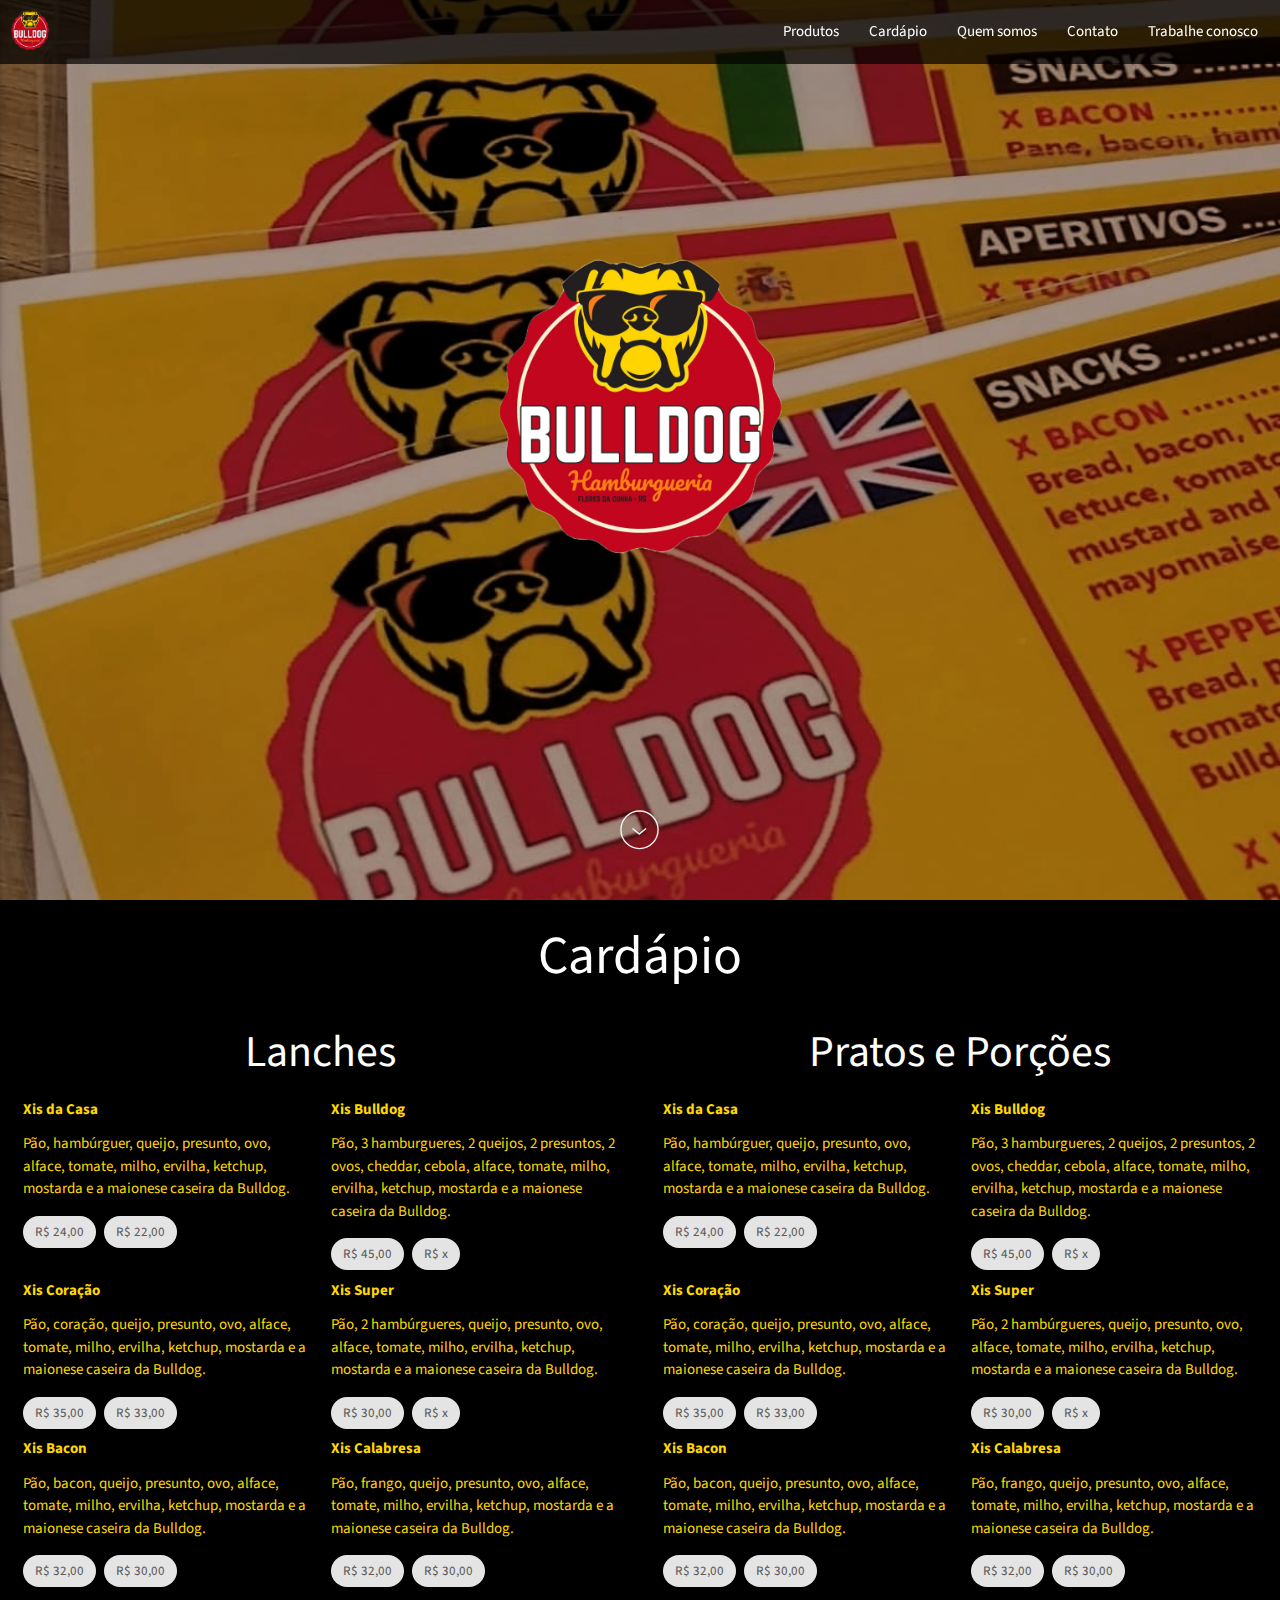
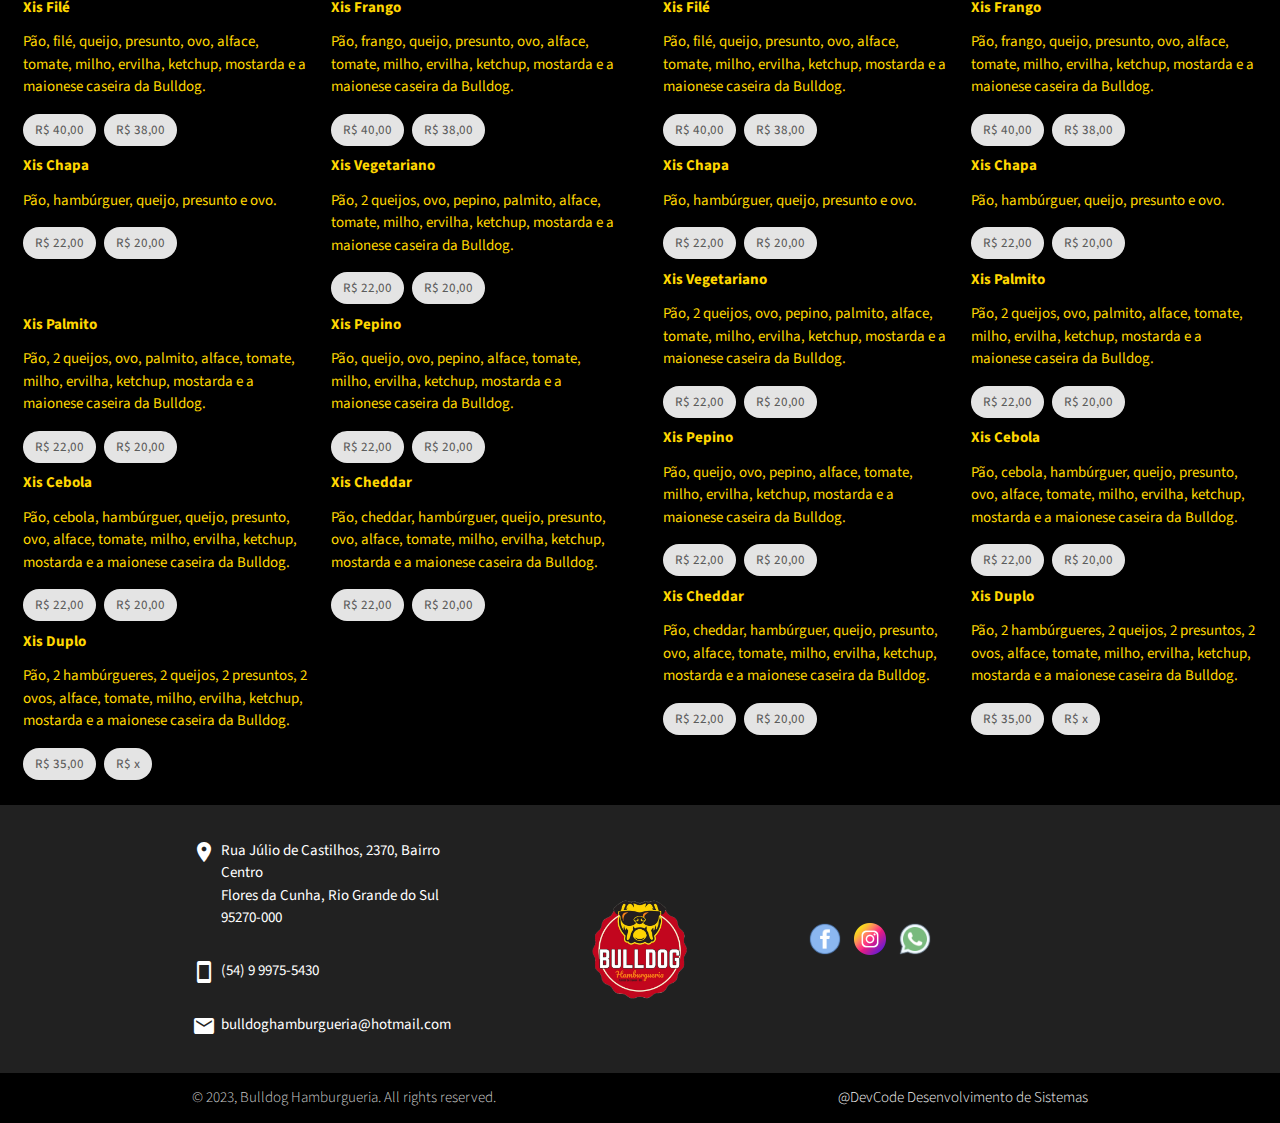
<file: cardapio.html>
<!DOCTYPE html>
<html lang="pt-br">
<head>
	<meta charset="UTF-8">
	<title>Cardápio</title>
	<link rel="icon" href="www/icons/icone_hamb.png">
	<meta name="viewport" content="user-scalable=no, initial-scale=1, 
		maximum-scale=1, minimum-scale=1, width=device-width">
	<link href="https://fonts.googleapis.com/css?family=Yatra+One" rel="stylesheet">
	<link href="https://fonts.googleapis.com/css?family=Josefin+Slab" rel="stylesheet">
	<link href="https://fonts.googleapis.com/css?family=Bungee" rel="stylesheet">
	<link href="https://fonts.googleapis.com/css?family=Source+Sans+Pro" rel="stylesheet">
	<link rel="stylesheet" type="text/css" href="www/css/materialize.min.css">
	<link rel="stylesheet" type="text/css" href="www/icons/material.css">
	<link rel="stylesheet" type="text/css" href="www/css/index.css">
</head>
<body>

<div class="navbar-fixed">
	<nav class="">
		<div class="topo-fixo">
			<a href="index.html#" class="brand-logo">
				<div class="logo logo-small"></div>
			</a>
 			<a href="#" data-activates="mobile-demo" class="button-collapse"><i id="main_menu" class="material-icons">menu</i></a>
		</div>

		<ul class="right hide-on-med-and-down brand-logo">
			<li><a class="scrollSuave" href="index.html#products">Produtos</a></li>
			<li><a class="scrollSuave" href="cardapio.html#cardapio">Cardápio</a></li>
			<li><a class="scrollSuave" href="index.html#about">Quem somos</a></li>
			<li><a class="scrollSuave" href="index.html#contact">Contato</a></li>
			<li><a class="scrollSuave" href="trabalheconosco.html">Trabalhe conosco</a></li>
		</ul>

		<ul class="side-nav" id="mobile-demo">
			<li><a href="index.html">Home</a></li>
			<li><a href="index.html#products">Produtos</a></li>
			<li><a href="cardapio.html#cardapio">Cardápio</a></li>
			<li><a href="index.html#about">Quem somos</a></li>
			<li><a href="index.html#contact">Contato</a></li>
			<li><a href="trabalheconosco.html">Trabalhe conosco</a></li>
		</ul>
	</nav>
</div>

<div class="cardapio-img"></div>
<div id="welcome-black">
	<div class="logo-burger"></div>	
	<a class="center btn-down scrollSuave" href="#cardapio"></a>
</div>
<div id="cardapio" class="cardapio">
	<h2 class="center">Cardápio</h2>
	<div class="row">
	<div class="col s12 m6 l6">
		<h3 class="center">Lanches<br><h6 class="center"></h3>
		<div class="col s12 m6 l6">
			<div>
				<h6><b>Xis da Casa</b></h6>
				<p>Pão, hambúrguer, queijo, presunto, ovo, alface, tomate, milho, ervilha, ketchup, mostarda e a maionese caseira da Bulldog.</p>
				 <div class="chip">R$ 24,00</div>
				 <div class="chip">R$ 22,00</div>
			</div>
		</div>
		<div class="col s12 m6 l6">
			<div>
				<h6><b>Xis Bulldog</b></h6>
				<p>Pão, 3 hamburgueres, 2 queijos, 2 presuntos, 2 ovos, cheddar, cebola, alface, tomate, milho, ervilha, ketchup, mostarda e a maionese caseira da Bulldog.</p>
				 <div class="chip">R$ 45,00</div>
				 <div class="chip">R$ x</div>
			</div>
		</div>
		<div class="col s12 m6 l6">
			<div>
				<h6><b>Xis Coração</b></h6>
				<p>Pão, coração, queijo, presunto, ovo, alface, tomate, milho, ervilha, ketchup, mostarda e a maionese caseira da Bulldog.</p>
				 <div class="chip">R$ 35,00</div>
				 <div class="chip">R$ 33,00</div>
			</div>
		</div>
		<div class="col s12 m6 l6">
			<div>
				<h6><b>Xis Super</b></h6>
				<p>Pão, 2 hambúrgueres, queijo, presunto, ovo, alface, tomate, milho, ervilha, ketchup, mostarda e a maionese caseira da Bulldog.</p>
				 <div class="chip">R$ 30,00</div>
				 <div class="chip">R$ x</div>
			</div>
		</div>
		<div class="col s12 m6 l6">
			<div>
				<h6><b>Xis Bacon</b></h6>
				<p>Pão, bacon, queijo, presunto, ovo, alface, tomate, milho, ervilha, ketchup, mostarda e a maionese caseira da Bulldog.</p>
				 <div class="chip">R$ 32,00</div>
				 <div class="chip">R$ 30,00</div>
			</div>
		</div>
		<div class="col s12 m6 l6">
			<div>
				<h6><b>Xis Calabresa</b></h6>
				<p>Pão, frango, queijo, presunto, ovo, alface, tomate, milho, ervilha, ketchup, mostarda e a maionese caseira da Bulldog.</p>
				 <div class="chip">R$ 32,00</div>
				 <div class="chip">R$ 30,00</div>
			</div>
		</div>
		<div class="col s12 m6 l6">
			<div>
				<h6><b>Xis Filé</b></h6>
				<p>Pão, filé, queijo, presunto, ovo, alface, tomate, milho, ervilha, ketchup, mostarda e a maionese caseira da Bulldog.</p>
				 <div class="chip">R$ 40,00</div>
				 <div class="chip">R$ 38,00</div>
			</div>
		</div>
		<div class="col s12 m6 l6">
			<div>
				<h6><b>Xis Frango</b></h6>
				<p>Pão, frango, queijo, presunto, ovo, alface, tomate, milho, ervilha, ketchup, mostarda e a maionese caseira da Bulldog.</p>
				 <div class="chip">R$ 40,00</div>
				 <div class="chip">R$ 38,00</div>
			</div>
		</div>
		<div class="col s12 m6 l6">
			<div>
				<h6><b>Xis Chapa</b></h6>
				<p>Pão, hambúrguer, queijo, presunto e ovo.</p>
				 <div class="chip">R$ 22,00</div>
				 <div class="chip">R$ 20,00</div>
			</div>
		</div>
		<div class="col s12 m6 l6">
			<div>
				<h6><b>Xis Vegetariano</b></h6>
				<p>Pão, 2 queijos, ovo, pepino, palmito, alface, tomate, milho, ervilha, ketchup, mostarda e a maionese caseira da Bulldog.</p>
				 <div class="chip">R$ 22,00</div>
				 <div class="chip">R$ 20,00</div>
			</div>
		</div>
		<div class="col s12 m6 l6">
			<div>
				<h6><b>Xis Palmito</b></h6>
				<p>Pão, 2 queijos, ovo, palmito, alface, tomate, milho, ervilha, ketchup, mostarda e a maionese caseira da Bulldog.</p>
				 <div class="chip">R$ 22,00</div>
				 <div class="chip">R$ 20,00</div>
			</div>
		</div>
		<div class="col s12 m6 l6">
			<div>
				<h6><b>Xis Pepino</b></h6>
				<p>Pão, queijo, ovo, pepino, alface, tomate, milho, ervilha, ketchup, mostarda e a maionese caseira da Bulldog.</p>
				 <div class="chip">R$ 22,00</div>
				 <div class="chip">R$ 20,00</div>
			</div>
		</div>
		<div class="col s12 m6 l6">
			<div>
				<h6><b>Xis Cebola</b></h6>
				<p>Pão, cebola, hambúrguer, queijo, presunto, ovo, alface, tomate, milho, ervilha, ketchup, mostarda e a maionese caseira da Bulldog.</p>
				 <div class="chip">R$ 22,00</div>
				 <div class="chip">R$ 20,00</div>
			</div>
		</div>
		<div class="col s12 m6 l6">
			<div>
				<h6><b>Xis Cheddar</b></h6>
				<p>Pão, cheddar, hambúrguer, queijo, presunto, ovo, alface, tomate, milho, ervilha, ketchup, mostarda e a maionese caseira da Bulldog.</p>
				 <div class="chip">R$ 22,00</div>
				 <div class="chip">R$ 20,00</div>
			</div>
		</div>
		<div class="col s12 m6 l6">
			<div>
				<h6><b>Xis Duplo</b></h6>
				<p>Pão, 2 hambúrgueres, 2 queijos, 2 presuntos, 2 ovos, alface, tomate, milho, ervilha, ketchup, mostarda e a maionese caseira da Bulldog.</p>
				 <div class="chip">R$ 35,00</div>
				 <div class="chip">R$ x</div>
			</div>
		</div>
	</div>
				<div class="col s12 m6 l6">
					<h3 class="center">Pratos e Porções<br><h6 class="center"></h3>
					<div class="col s12 m6 l6">
						<div>
							<h6><b>Xis da Casa</b></h6>
							<p>Pão, hambúrguer, queijo, presunto, ovo, alface, tomate, milho, ervilha, ketchup, mostarda e a maionese caseira da Bulldog.</p>
							 <div class="chip">R$ 24,00</div>
							 <div class="chip">R$ 22,00</div>
						</div>
					</div>
					<div class="col s12 m6 l6">
						<div>
							<h6><b>Xis Bulldog</b></h6>
							<p>Pão, 3 hamburgueres, 2 queijos, 2 presuntos, 2 ovos, cheddar, cebola, alface, tomate, milho, ervilha, ketchup, mostarda e a maionese caseira da Bulldog.</p>
							 <div class="chip">R$ 45,00</div>
							 <div class="chip">R$ x</div>
						</div>
					</div>
					<div class="col s12 m6 l6">
						<div>
							<h6><b>Xis Coração</b></h6>
							<p>Pão, coração, queijo, presunto, ovo, alface, tomate, milho, ervilha, ketchup, mostarda e a maionese caseira da Bulldog.</p>
							 <div class="chip">R$ 35,00</div>
							 <div class="chip">R$ 33,00</div>
						</div>
					</div>
					<div class="col s12 m6 l6">
						<div>
							<h6><b>Xis Super</b></h6>
							<p>Pão, 2 hambúrgueres, queijo, presunto, ovo, alface, tomate, milho, ervilha, ketchup, mostarda e a maionese caseira da Bulldog.</p>
							 <div class="chip">R$ 30,00</div>
							 <div class="chip">R$ x</div>
						</div>
					</div>
					<div class="col s12 m6 l6">
						<div>
							<h6><b>Xis Bacon</b></h6>
							<p>Pão, bacon, queijo, presunto, ovo, alface, tomate, milho, ervilha, ketchup, mostarda e a maionese caseira da Bulldog.</p>
							 <div class="chip">R$ 32,00</div>
							 <div class="chip">R$ 30,00</div>
						</div>
					</div>
					<div class="col s12 m6 l6">
						<div>
							<h6><b>Xis Calabresa</b></h6>
							<p>Pão, frango, queijo, presunto, ovo, alface, tomate, milho, ervilha, ketchup, mostarda e a maionese caseira da Bulldog.</p>
							 <div class="chip">R$ 32,00</div>
							 <div class="chip">R$ 30,00</div>
						</div>
					</div>
					<div class="col s12 m6 l6">
						<div>
							<h6><b>Xis Filé</b></h6>
							<p>Pão, filé, queijo, presunto, ovo, alface, tomate, milho, ervilha, ketchup, mostarda e a maionese caseira da Bulldog.</p>
							 <div class="chip">R$ 40,00</div>
							 <div class="chip">R$ 38,00</div>
						</div>
					</div>
					<div class="col s12 m6 l6">
						<div>
							<h6><b>Xis Frango</b></h6>
							<p>Pão, frango, queijo, presunto, ovo, alface, tomate, milho, ervilha, ketchup, mostarda e a maionese caseira da Bulldog.</p>
							 <div class="chip">R$ 40,00</div>
							 <div class="chip">R$ 38,00</div>
						</div>
					</div>
					<div class="col s12 m6 l6">
						<div>
							<h6><b>Xis Chapa</b></h6>
							<p>Pão, hambúrguer, queijo, presunto e ovo.</p>
							 <div class="chip">R$ 22,00</div>
							 <div class="chip">R$ 20,00</div>
						</div>
					</div>
					<div class="col s12 m6 l6">
						<div>
							<h6><b>Xis Chapa</b></h6>
							<p>Pão, hambúrguer, queijo, presunto e ovo.</p>
							 <div class="chip">R$ 22,00</div>
							 <div class="chip">R$ 20,00</div>
						</div>
					</div>
					<div class="col s12 m6 l6">
						<div>
							<h6><b>Xis Vegetariano</b></h6>
							<p>Pão, 2 queijos, ovo, pepino, palmito, alface, tomate, milho, ervilha, ketchup, mostarda e a maionese caseira da Bulldog.</p>
							 <div class="chip">R$ 22,00</div>
							 <div class="chip">R$ 20,00</div>
						</div>
					</div>
					<div class="col s12 m6 l6">
						<div>
							<h6><b>Xis Palmito</b></h6>
							<p>Pão, 2 queijos, ovo, palmito, alface, tomate, milho, ervilha, ketchup, mostarda e a maionese caseira da Bulldog.</p>
							 <div class="chip">R$ 22,00</div>
							 <div class="chip">R$ 20,00</div>
						</div>
					</div>
					<div class="col s12 m6 l6">
						<div>
							<h6><b>Xis Pepino</b></h6>
							<p>Pão, queijo, ovo, pepino, alface, tomate, milho, ervilha, ketchup, mostarda e a maionese caseira da Bulldog.</p>
							 <div class="chip">R$ 22,00</div>
							 <div class="chip">R$ 20,00</div>
						</div>
					</div>
					<div class="col s12 m6 l6">
						<div>
							<h6><b>Xis Cebola</b></h6>
							<p>Pão, cebola, hambúrguer, queijo, presunto, ovo, alface, tomate, milho, ervilha, ketchup, mostarda e a maionese caseira da Bulldog.</p>
							 <div class="chip">R$ 22,00</div>
							 <div class="chip">R$ 20,00</div>
						</div>
					</div>
					<div class="col s12 m6 l6">
						<div>
							<h6><b>Xis Cheddar</b></h6>
							<p>Pão, cheddar, hambúrguer, queijo, presunto, ovo, alface, tomate, milho, ervilha, ketchup, mostarda e a maionese caseira da Bulldog.</p>
							 <div class="chip">R$ 22,00</div>
							 <div class="chip">R$ 20,00</div>
						</div>
					</div>
					<div class="col s12 m6 l6">
						<div>
							<h6><b>Xis Duplo</b></h6>
							<p>Pão, 2 hambúrgueres, 2 queijos, 2 presuntos, 2 ovos, alface, tomate, milho, ervilha, ketchup, mostarda e a maionese caseira da Bulldog.</p>
							 <div class="chip">R$ 35,00</div>
							 <div class="chip">R$ x</div>
						</div>
					</div>
	</div>	
</div>

<footer class="page-footer grey darken-4">
	<div class="container">
		<div class="row valign-wrapper">
			<div class="col s12 m4 l4">
				<p class="white-text"><i class="material-icons">location_on</i>Rua Júlio de Castilhos, 2370, Bairro Centro <br> Flores da Cunha, Rio Grande do Sul <br> 95270-000</p>	
				<p class="white-text"><i class="material-icons">smartphone</i>(54) 9 9975-5430</p>		
				<p class="white-text"><i class="material-icons">mail</i>bulldoghamburgueria@hotmail.com</p>
			</div>
			<div class="col s12 m4 l4 hide-on-med-and-down">
				<div class="logo"></div>
			</div>
			<div class="col s12 m4 l4 ">
			<div class="valign-wrapper">
				<div class="">		
					<ul class="social-medias">
						<li><a href="https://www.facebook.com/bulldoghamburgueria" class="grey-text text-lighten-3 facebook">Facebook</a></li>
						<li><a href="https://www.instagram.com/bulldog.hamburgueria/" class="grey-text text-lighten-3 instagram">Instagram</a></li>
						<li><a href="https://api.whatsapp.com/send?phone=%2B5554999755430&data=[base64]&source=FB_Page&app=facebook&entry_point=page_cta&fbclid=IwAR113Db0BLkfU93F49_S6dqjK6cw8ZfYy5CaLJ1-lWLbkdGGJd-wsjsFTRA" class="grey-text text-lighten-3 whatsapp">whatsapp</a></li>
					</ul>
				</div>
			</div>
			</div>
		</div>
	</div>
	<div class="footer-copyright black">
		<div class="container">
			© 2023, Bulldog Hamburgueria. All rights reserved.
			<a class="grey-text text-lighten-4 right" target="_blank" href="https://sisout.com">@DevCode Desenvolvimento de Sistemas</a>
		</div>
	</div>
</footer>

<script type="text/javascript" src="www/js/jquery.min.js"></script>
<script type="text/javascript" src="www/js/materialize.min.js"></script>
<script type="text/javascript" src="www/js/index.js"></script>
</body>
</html>
</file>
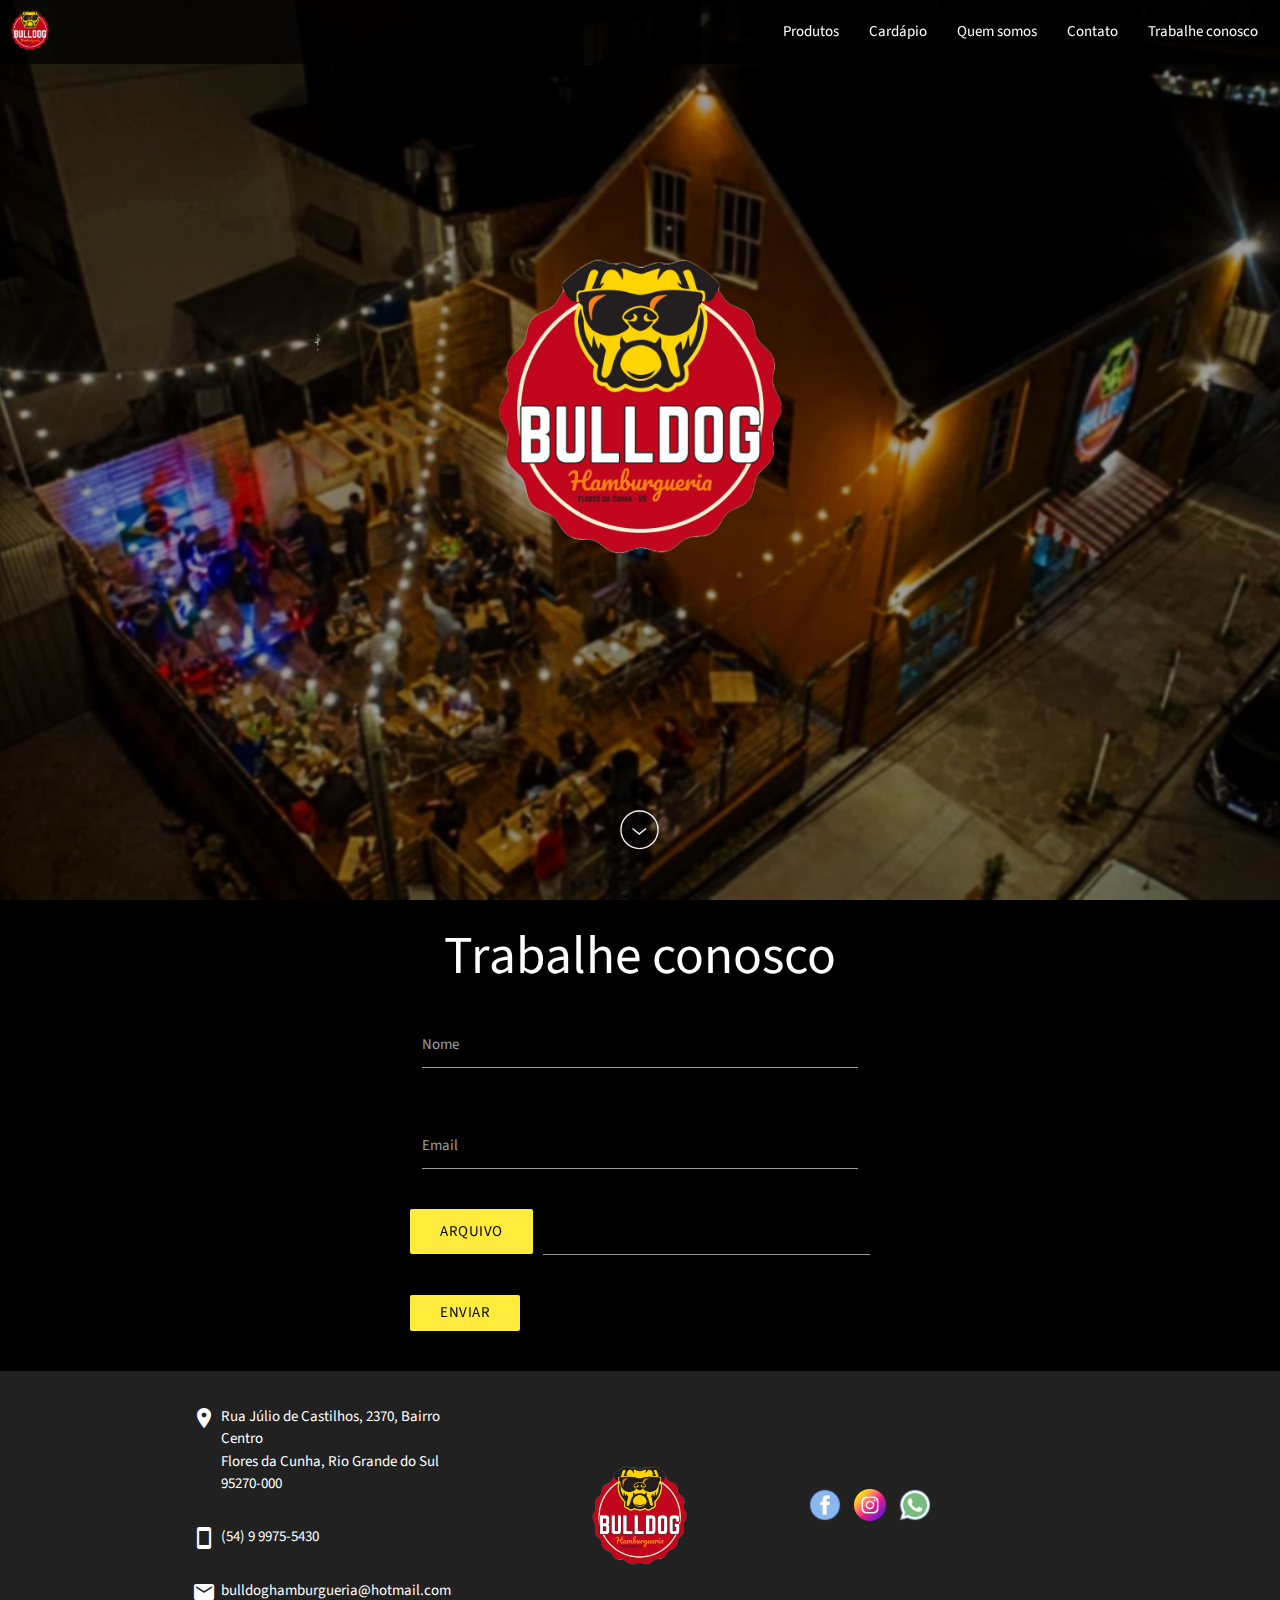
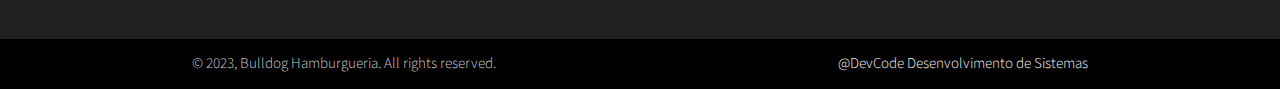
<file: trabalheconosco.html>
<!DOCTYPE html>
<html>
<head>
	<meta charset="UTF-8">
	<title>Lanchonete</title>
	<link rel="icon" href="www/icons/icone_hamb.png">
	<meta name="viewport" content="user-scalable=no, initial-scale=1, 
		maximum-scale=1, minimum-scale=1, width=device-width">
	<link href="https://fonts.googleapis.com/css?family=Yatra+One" rel="stylesheet">
	<link href="https://fonts.googleapis.com/css?family=Josefin+Slab" rel="stylesheet">
	<link href="https://fonts.googleapis.com/css?family=Bungee" rel="stylesheet">
	<link href="https://fonts.googleapis.com/css?family=Source+Sans+Pro" rel="stylesheet">
	<link rel="stylesheet" type="text/css" href="www/css/materialize.min.css">
	<link rel="stylesheet" type="text/css" href="www/icons/material.css">
	<link rel="stylesheet" type="text/css" href="www/css/index.css">
</head>

<body>
<div class="navbar-fixed">
	<nav class="">
		<div class="topo-fixo">
			<a href="index.html#" class="brand-logo">
				<div class="logo logo-small"></div>
			</a>
 			<a href="#" data-activates="mobile-demo" class="button-collapse"><i id="main_menu" class="material-icons">menu</i></a>
		</div>

		<ul class="right hide-on-med-and-down brand-logo">
			<li><a class="scrollSuave" href="index.html#products">Produtos</a></li>
			<li><a class="scrollSuave" href="cardapio.html#cardapio">Cardápio</a></li>
			<li><a class="scrollSuave" href="index.html#about">Quem somos</a></li>
			<li><a class="scrollSuave" href="index.html#contact">Contato</a></li>
			<li><a class="scrollSuave" href="#">Trabalhe conosco</a></li>
		</ul>

		<ul class="side-nav" id="mobile-demo">
			<li><a href="index.html">Home</a></li>
			<li><a href="index.html#products">Produtos</a></li>
			<li><a href="cardapio.html#cardapio">Cardápio</a></li>
			<li><a href="index.html#about">Quem somos</a></li>
			<li><a href="index.html#contact">Contato</a></li>
			<li><a href="#">Trabalhe conosco</a></li>
		</ul>
	</nav>
</div>

<div id="trabalheconosco-img"></div>
<div id="welcome-black">
	<div class="logo-burger"></div>	
	<a class="center btn-down scrollSuave" href="#trabalheconosco"></a>
</div>

<div id="trabalheconosco" class="container">
	<h2 class="center">Trabalhe conosco</h2>
	<div class="row">
	 <form class="col m6 l6 s12 offset-l3 transparent">
		<div class="row">
			<div class="input-field col m12 l12 s12">
				<input id="nome" type="text" class="validate">
	      <label for="nome">Nome</label>
			</div>
		</div>
		<div class="row">
			<div class="input-field col m12 l12 s12">
				<input id="email" type="email" class="validate">
				<label for="email">Email</label>
			</div>
		</div>
		<div class="row">
			<div class="file-field input-field">
				<div class="yellow btn waves-effect waves-light black-text">	<span>Arquivo</span>	<input type="file">		</div>
				<div class="file-path-wrapper">
					<input type="text" class="file-path validate">
				</div>
			</div>
		</div>
		<div class="row">
			<button class="yellow btn waves-effect waves-light black-text" type="submit" name="action">Enviar</button>
		</div>
	 </form>
	</div>
</div>

<footer class="page-footer grey darken-4">
	<div class="container">
		<div class="row valign-wrapper">
			<div class="col s12 m4 l4">
				<p class="white-text"><i class="material-icons">location_on</i>Rua Júlio de Castilhos, 2370, Bairro Centro <br> Flores da Cunha, Rio Grande do Sul <br> 95270-000</p>	
				<p class="white-text"><i class="material-icons">smartphone</i>(54) 9 9975-5430</p>		
				<p class="white-text"><i class="material-icons">mail</i>bulldoghamburgueria@hotmail.com</p>
			</div>
			<div class="col s12 m4 l4 hide-on-med-and-down">
				<div class="logo"></div>
			</div>
			<div class="col s12 m4 l4 ">
			<div class="valign-wrapper">
				<div class="">		
					<ul class="social-medias">
						<li><a href="https://www.facebook.com/bulldoghamburgueria" class="grey-text text-lighten-3 facebook">Facebook</a></li>
						<li><a href="https://www.instagram.com/bulldog.hamburgueria/" class="grey-text text-lighten-3 instagram">Instagram</a></li>
						<li><a href="https://api.whatsapp.com/send?phone=%2B5554999755430&data=[base64]&source=FB_Page&app=facebook&entry_point=page_cta&fbclid=IwAR113Db0BLkfU93F49_S6dqjK6cw8ZfYy5CaLJ1-lWLbkdGGJd-wsjsFTRA" class="grey-text text-lighten-3 whatsapp">whatsapp</a></li>
					</ul>
				</div>
			</div>
			</div>
		</div>
	</div>
	<div class="footer-copyright black">
		<div class="container">
			© 2023, Bulldog Hamburgueria. All rights reserved.
			<a class="grey-text text-lighten-4 right" target="_blank" href="https://sisout.com">@DevCode Desenvolvimento de Sistemas</a>
		</div>
	</div>
</footer>

<script type="text/javascript" src="www/js/jquery.min.js"></script>
<script type="text/javascript" src="www/js/materialize.min.js"></script>
<script type="text/javascript" src="www/js/index.js"></script>
</body>
</html>
</file>
<file: www/icons/material.css>
/*
  http://google.github.io/material-design-icons/#icon-font-for-the-web
*/
@font-face {
  font-family: "Material Icons";
  src: local('Material Icons'),
       local('MaterialIcons-Regular'),
       url("MaterialIcons-Regular.ttf");
  font-weight: normal;
  font-style: normal;
}
.material-icons {
  font-family: 'Material Icons';
  font-weight: normal;
  font-style: normal;
  font-size: 24px;  /* Preferred icon size */
  display: inline-block;
  width: 1em;
  height: 1em;
  line-height: 1;
  text-transform: none;
  letter-spacing: normal;
  word-wrap: normal;

  /* Support for all WebKit browsers. */
  -webkit-font-smoothing: antialiased;
  /* Support for Safari and Chrome. */
  text-rendering: optimizeLegibility;

  /* Support for Firefox. */
  -moz-osx-font-smoothing: grayscale;

  /* Support for IE. */
  font-feature-settings: 'liga';
}
</file>
<file: www/css/index.css>
h1, 
h2, 
h3 {
    font-family:Verdana, Geneva, Tahoma, sans-serif z,cursive;
}
body {
	/*cor da letra de toda a pagina*/
    color: #FFD700;
    background-color: black;
    font-family: 'Source Sans Pro', sans-serif;
}

body h1, 
h2, 
h3 {
	/*cor da letra dos títulos da página*/
    color: rgb(255, 255, 255);
}

#about h4 {
    font-family: 'Josefin Slab', serif;
}

nav {
	color: transparent;
	background-color: rgba(0, 0, 0, 0.7);
	box-shadow: none;
}
nav a:hover {
	color: #f2f2f2;
    font-weight: bold;
}

.navbar-fixed {
	position: absolute;
}

.side-nav {
	background-color: rgba(0, 0, 0, 0.77);
	width: 50% !important;
    -webkit-transform: translateX(-100%);
	transform: translateX(-100%);
	-webkit-transition: all 0.5s;
	-moz-transition: all 0.5s;
    transition: all 0.5s
}

.anda {
    -webkit-transform: translateX(90vw);
   	transform: translateX(90vw);
	-webkit-transition: all 1s;
	-moz-transition: all 1s;
    transition: all 1s	
}

.roda {

	    -webkit-transform: rotate(360deg);
   	transform: rotate(0deg);
	-webkit-transition: all 0.6s;
	-moz-transition: all 0.6s;
    transition: all 0.6s
}
.side-nav a {
	color: white;
	text-align: center;
}

.side-nav-open {
	transform: translateX(0px);
	
}

.side-nav-close {
	transform: translateX(100%);
}


#welcome {
    background-image: url(../images/background_home.jpg);
    background-size: cover;
    background-position: center;
    background-repeat: no-repeat;

    z-index: 1;
    position: absolute;
    width: 100%;
    height: 100vh;
}

#welcome-black {
    position: relative;
    top: 0;
    width: 100%;
    height: 100vh;
    z-index: 2;
    background-color: rgba(0, 0, 0, 0.37);
}

.btn-down {
    height: 40px;
    background-image: url("../icons/arrow_down.svg");

    background-position: center;
    background-size: auto 100%;
    background-repeat: no-repeat;
    display: block;
    position: relative;
	z-index: 3;*/
	bottom: -90vh;
	top: 90vh;
}

.btn-down-products {
	top: 0;
}

#description {
	background-color: #1a2328;
    color: gold;
    background-image: url(../images/description.jpg);
    background-size: cover;
    background-position: center;
    background-repeat: no-repeat;
    z-index: 1;
    width: 100%;
    height: 100vh;
}

.img-description {
	background-image: url(../images/description.jpg);
	height: 412px;
	background-size: cover;
	min-width: auto;
	background-repeat: no-repeat;
}

.text-description {
	text-align: justify;
	padding: 20px;
    background-color: rgba(0, 0, 0, 0.90);
    border-radius: 12px;
}

.border-redon {
	background-color: rgba(0, 0, 0, 0.5);
	border-radius: 10px;
}

#menu-products {
	min-height: 100vh;
}

#menu-products .menu-item{
	margin-top: 0px;
	float: left;
}

#menu-products ul {
	background-color: transparent;
}

.menu-opcoes a {
    color: white !important;
}

#menu-products .tabs .indicator {
	background-color: white;
}

.menu-item {
	width: 150px;
	height: 150px;
	background-repeat: no-repeat;
	background-size: contain; 
	background-position: center;
	margin: 10px;
	margin-left: 0;
}

.item1 {
	/*XIS DA CASA*/
	background-image: url(../images/thumb_1.png);
}

.item2 {
	/*XIS BULLDOG*/
	background-image: url(../images/thumb_2.png);

}

.item3 {
	/*CACHORRO QUENTE*/
	background-image: url(../images/thumb_3.jpg);
	
}

.item4 {
	/*CASEIRINHO*/
	background-image: url(../images/thumb_4.png);
	
}

.item5 {
	background-image: url(../images/thumb_5.png);
}

.item6 {
	/*BAURU AO PRATO*/
	background-image: url(../images/thumb_6.jpg);	
}

.item7 {
	/*BATATA CHEDDAR BACON*/
	background-image: url(../images/thumb_7.jpg);
}

.item8 {	
	/*ANEIS DE CEBOLA*/
	background-image: url(../images/thumb_8.jpg);
}

.item9 {
	/*CHOPP*/
	background-image: url(../images/thumb_9.png);
}

.item10 {
	/*CAIPIRINHA*/
	background-image: url(../images/thumb_10.png);
}

.item11 {
	/*PUDIM*/
	background-image: url(../images/thumb_11.png);
}

.item12 {
	/*PUDIM*/
	background-image: url(../images/thumb_12.jpg);
}

#about {
	min-height: 100vh;
}

#about p {
	text-align: center;
}

.mapa {
	background-image: url(../images/mapa.png); 
	background-repeat: no-repeat; 
	background-size: cover;
	background-position: center;
}

.mapa img {
	visibility: hidden;
	width: 100%;
}

#contact  .linha {
	margin: 0;
}

form {
	background-color: white;
	padding-top: 10px;

}

.linha .lb-nome {
	padding-top: 10px;		
}

footer.page-footer{
	margin-top: 0px;
}

.logo {
	/*logo fim pag*/
	background-image: url(../images/bulldog_logo_png.png);
	background-repeat: no-repeat;
	background-position: center;
	min-width: 150px;
	min-height: 150px;
	background-size: contain;
	margin-top: 20px;
}
.logo-small {
	background-image: url(../images/bulldog_logo_png.png);
	min-height: 80px;
	min-width: 60px;
	margin-top: -10px;
}
@media screen and (min-width: 1100px) {
	.logo.small{
		margin-left: -40px;
	}
}

.social-medias li {
	display: inline-block;
	margin: 5px;
}

.social-medias a {
	margin: 0 auto;
	background-size: auto 100%;
	background-repeat: no-repeat;
	background-position: center;
	width: 32px;
	height: 32px;
	display: block;
	text-indent: -99999px;
}

.facebook {
	background-image: url(../icons/icone_face.png);
}

.instagram {
	background-image: url(../icons/icone_insta.png);
}

.whatsapp {
	background-image: url(../icons/icone_whats.png);
}

footer .material-icons {
	color: rgba(255, 255, 255, 1); 	
	margin-right: 5px;
}

footer p {
    display: inline-flex;
    vertical-align: middle;
}

.logo-burger {
	/* logotipo invisivel por cima da primeira imagem de fundo da pagina*/
    background-image: url(../images/bulldog_logo_png.png);
    background-repeat: no-repeat;
    background-position: center;
    width: 100%;
    height: 50vh;
    background-size: contain;
    position: absolute;
    position: center;
    top: 20vh;
}

#products .col {
	padding: 0px;
}

.text-fotos {
	width: 100%;
	height: 50vh;
	text-align: justify-all;
}
.text-fotos h2{
	width: 100%;
}

.imagens {
    background-repeat: no-repeat;
    background-position: center;
    background-size: cover;
    height: 150px;
    padding: 0px;
}

.box-preco {
	width: 100%;
	height: 100%;
	color: black;
	background-color: rgba(0, 0, 0, 0.87);
	z-index: 5;
	visibility: hidden;
	display: flex;
	justify-content: center;
}

.preco {
	align-self: center;
	z-index: 6;
	text-align: center;
	color: white;
}

.preco h4 {
	color: gold;
	font-family: 'Bungee', cursive;
}

.imagens:hover .box-preco {
	visibility: visible;
}

/*ABOUT HTML*/
.about-img {
    background-image: url(../images/background_quem_somos.jpg);
	width: 100%;
	height: 100vh;
	position: absolute;
	background-position: center;
}

.about-us h2 {
	width: 100%;
}

.about-us {
	height: 50vh;
}

/*CARDAPIO HTML*/
.cardapio-img {
    background-image: url(../images/burger_menu.jpg);
	width: 100%;
	height: 100vh;
	position: absolute;
	background-position: center;
    background-size: cover;
    background-repeat: no-repeat;
}

/*TRABALHE CONOSCO HTML*/
#trabalheconosco-img {
    background-image: url(../images/trabalhe_conosco.jpg);
    background-size: cover;
    background-position: center;
    background-repeat: no-repeat;

    /*z-index: 1;*/
    position: absolute;

    /*background: #ffe139;*/
    width: 100%;
    height: 100vh;
}
</file>
